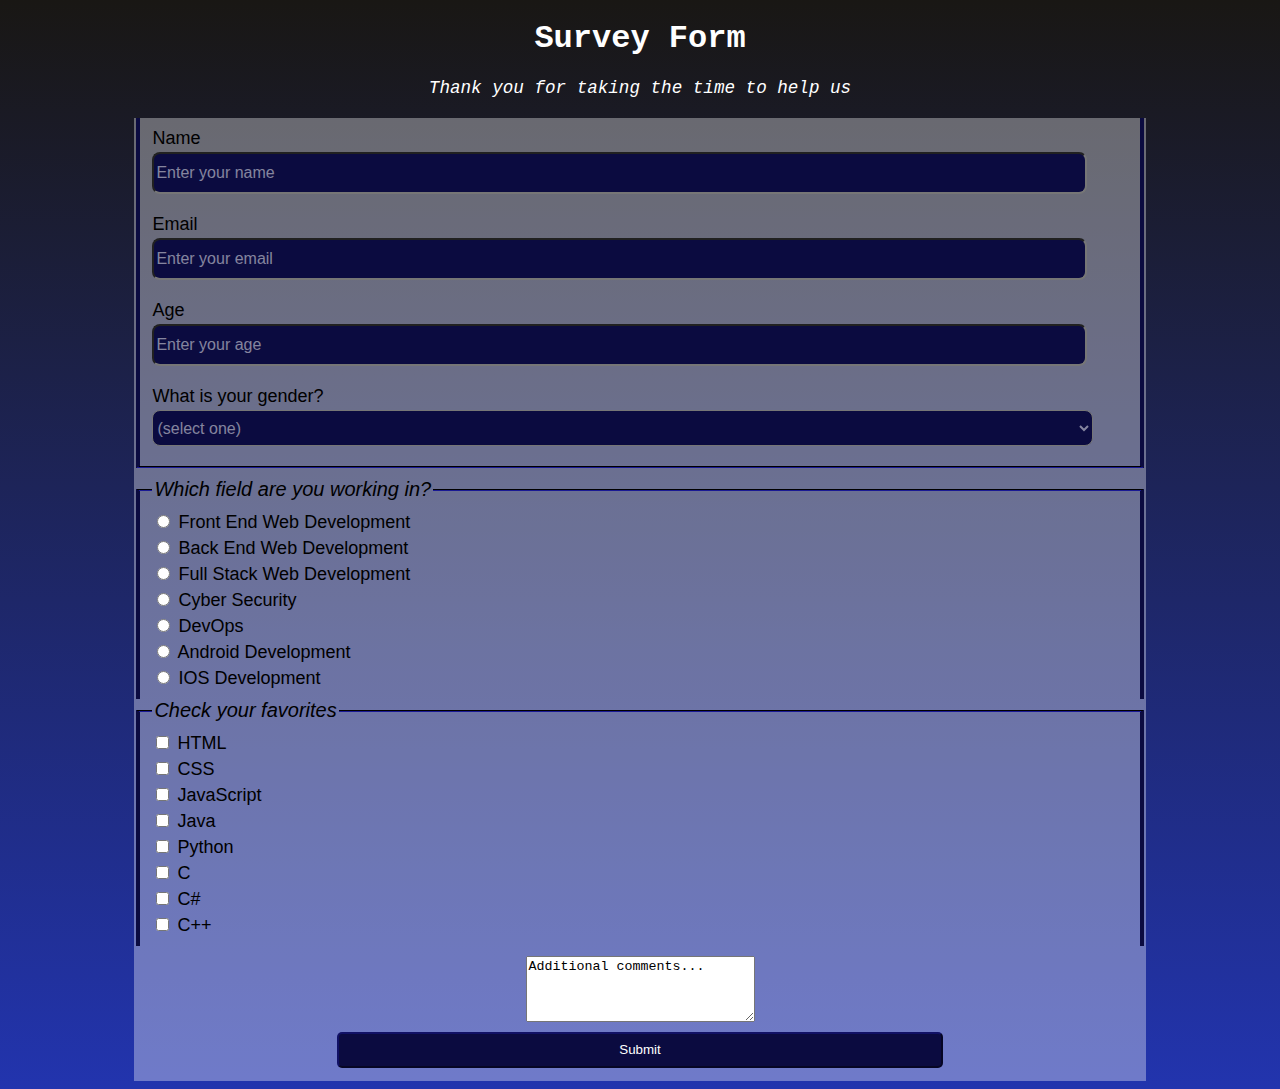
<file: SurveyForm/index.html>
<!DOCTYPE html>
<html lang="en">

<head>
    <meta charset="UTF-8">
    <meta http-equiv="X-UA-Compatible" content="IE=edge">
    <meta name="viewport" content="width=device-width, initial-scale=1.0">
    <title>Survey Form</title>
    <link rel="stylesheet" href="style.css">
</head>

<body>
    <h1 id="title">Survey Form</h1>
    <p id="description">Thank you for taking the time to help us</p>

    <form action="" id="survey-form">

        <fieldset id="fieldset1">
            <label for="name" id="name-label"> Name
                <input name="name" type="text" id="name" placeholder="Enter your name" required>
            </label>
            <label for="email" id="email-label"> Email
                <input name="email" type="email" id="email" placeholder="Enter your email" required>
            </label>
            <label for="number" id="number-label"> Age
                <input name="age" type="number" id="number" min="18" max="100" placeholder="Enter your age" required>
            </label>
            <label for="dropdown">What is your gender?
                <select name="dropdown" id="dropdown">
                    <option value="">(select one)</option>
                    <option value="female">Female</option>
                    <option value="male">Male</option>
                    <option value="no-answer">Prefer Not to Answer</option>
                </select>
            </label>
        </fieldset>
        <fieldset id="fieldset2">
            <legend>Which field are you working in?</legend>
            <label for="frontend">
                <input type="radio" name="radio" id="frontend" value="frontend"> Front End Web Development
            </label>
            <label for="backend">
                <input type="radio" name="radio" id="backend" value="backend"> Back End Web Development
            </label>
            <label for="fullstack">
                <input type="radio" name="radio" id="fullstack" value="fullstack"> Full Stack Web Development
            </label>
            <label for="cyber">
                <input type="radio" name="radio" id="cyber" value="cyber"> Cyber Security
            </label>
            <label for="devops">
                <input type="radio" name="radio" id="devops" value="devops"> DevOps
            </label>
            <label for="android">
                <input type="radio" name="radio" id="android" value="android"> Android Development
            </label>
            <label for="ios">
                <input type="radio" name="radio" id="ios" value="ios"> IOS Development
            </label>
        </fieldset>
        <fieldset id="fieldset3">
            <legend>Check your favorites</legend>
            <label for="html">
                <input type="checkbox" name="checkbox" id="html" value="html"> HTML
            </label>
            <label for="css">
                <input type="checkbox" name="checkbox" id="css" value="css"> CSS
            </label>
            <label for="js">
                <input type="checkbox" name="checkbox" id="js" value="js"> JavaScript
            </label>
            <label for="java">
                <input type="checkbox" name="checkbox" id="java" value="java"> Java
            </label>
            <label for="python">
                <input type="checkbox" name="checkbox" id="python" value="python"> Python
            </label>
            <label for="c">
                <input type="checkbox" name="checkbox" id="c" value="c"> C
            </label>
            <label for="csharp">
                <input type="checkbox" name="checkbox" id="csharp" value="csharp"> C#
            </label>
            <label for="cpp">
                <input type="checkbox" name="checkbox" id="cpp" value="cpp"> C++
            </label>
        </fieldset>
        <label for="add">
            <textarea name="add" id="add" cols="26" rows="4">Additional comments...</textarea>
        </label>
        <button type="submit" id="submit">Submit</button>
    </form>

</body>

</html>
</file>
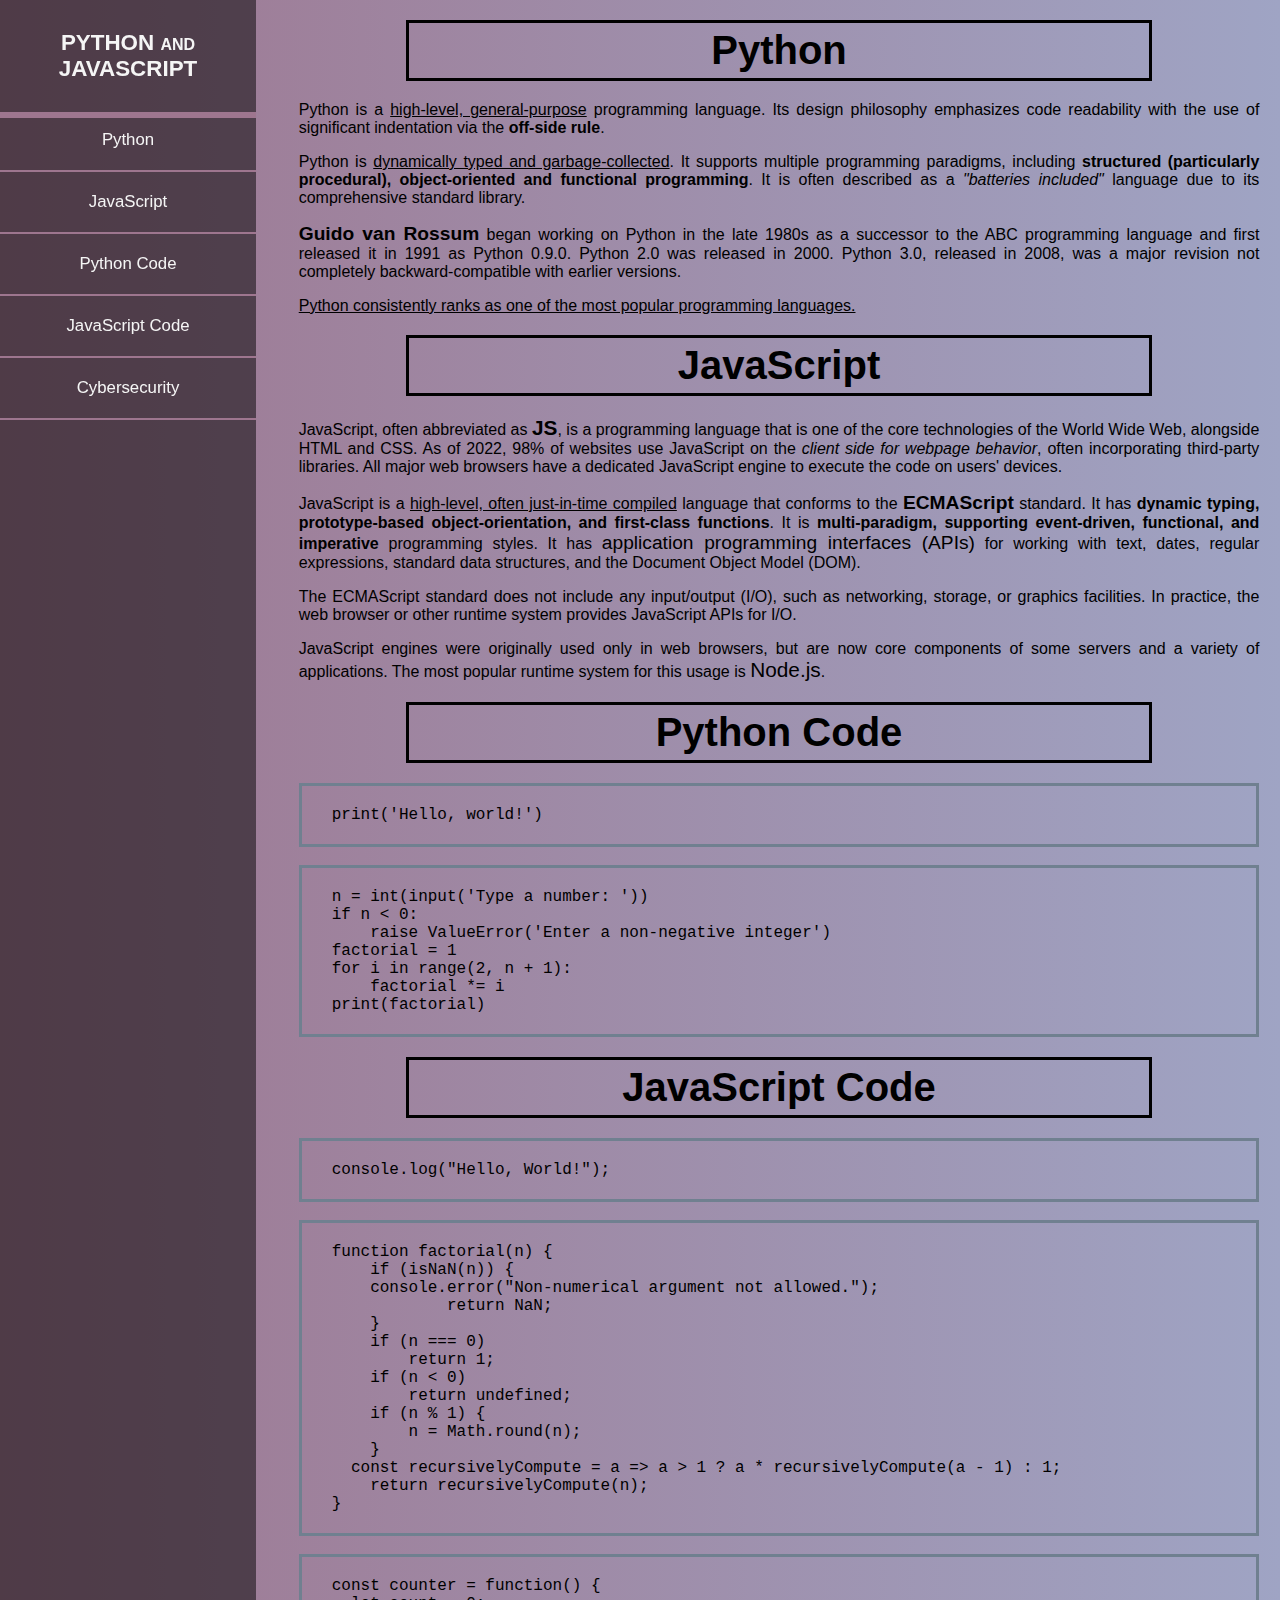
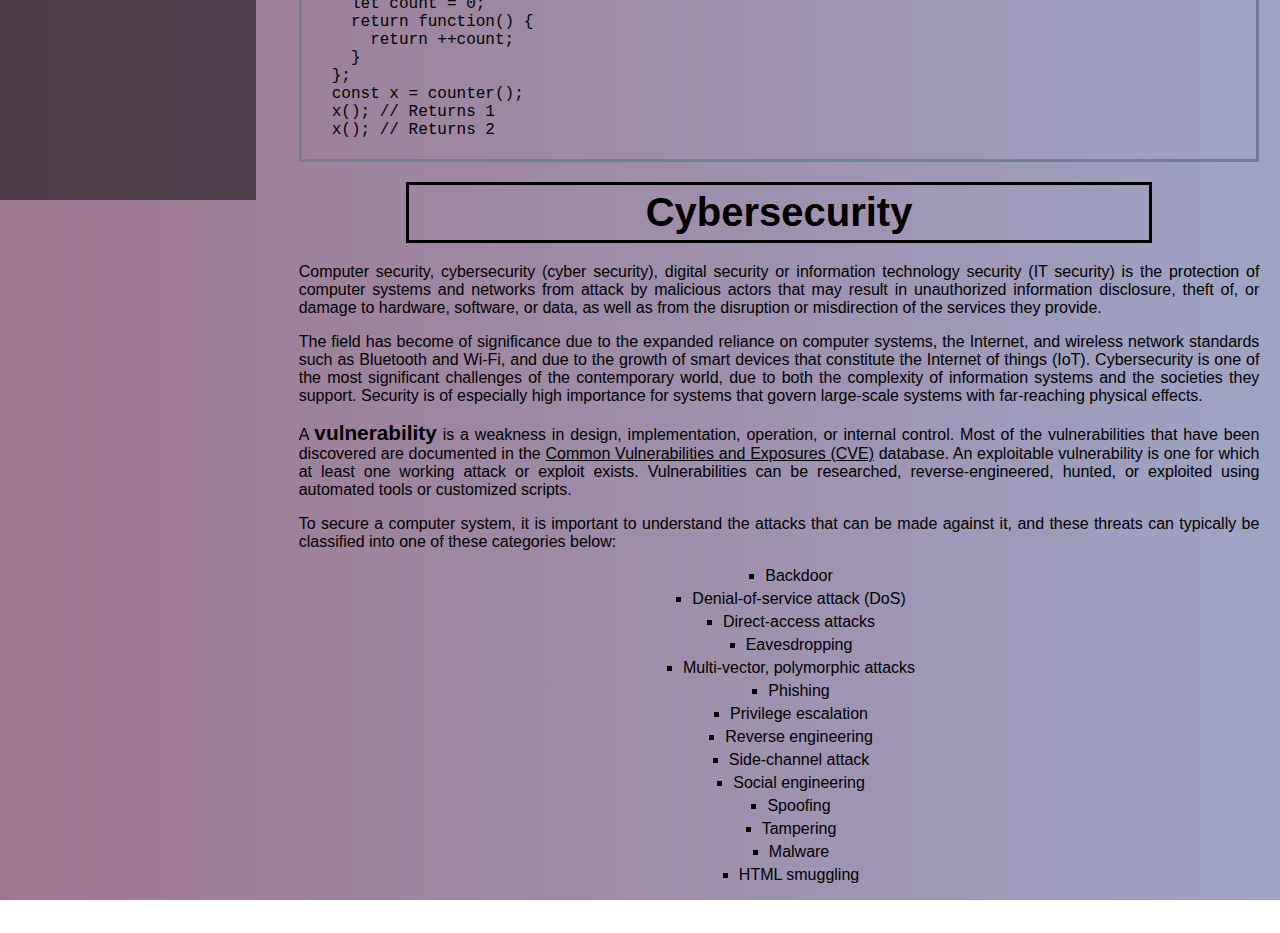
<file: TechnicalDocumentationPage/index.html>
<!DOCTYPE html>
<html lang="en">

<head>
    <meta charset="UTF-8">
    <meta http-equiv="X-UA-Compatible" content="IE=edge">
    <meta name="viewport" content="width=device-width, initial-scale=1.0">
    <title>Document</title>
    <link rel="stylesheet" href="style.css">
</head>

<body>
    <nav id="navbar">
        <header>
            <h1>PYTHON <span class="small">AND</span> JAVASCRIPT</h1>
        </header>
        <a href="#Python" class="nav-link">Python</a>
        <a href="#JavaScript" class="nav-link">JavaScript</a>
        <a href="#Python_Code" class="nav-link">Python Code</a>
        <a href="#JavaScript_Code" class="nav-link">JavaScript Code</a>
        <a href="#Cybersecurity" class="nav-link">Cybersecurity</a>
    </nav>

    <main id="main-doc">
        <section class="main-section" id="Python">
            <header>
                <h2>Python</h2>
            </header>
            <p>Python is a <span class="underline">high-level, general-purpose</span> programming language. Its design
                philosophy emphasizes code
                readability with the use of significant indentation via the <span class="bold">off-side rule</span>.</p>
            <p>Python is <span class="underline">dynamically typed and garbage-collected</span>. It supports multiple
                programming paradigms,
                including <span class="bold">structured (particularly procedural), object-oriented and functional
                    programming</span>. It is
                often described as a <span class="italic">"batteries included"</span> language due to its comprehensive
                standard library.</p>
            <p><span class="medium bold">Guido van Rossum</span> began working on Python in the late 1980s as a
                successor to the ABC programming
                language and first released it in 1991 as Python 0.9.0. Python 2.0 was released in 2000. Python
                3.0, released in 2008, was a major revision not completely backward-compatible with earlier
                versions.</p>
            <p><span class="underline">Python consistently ranks as one of the most popular programming
                    languages.</span></p>
        </section>
        <section class="main-section" id="JavaScript">
            <header>
                <h2>JavaScript</h2>
            </header>
            <p>JavaScript, often abbreviated as <span class="bold large">JS</span>, is a programming language that is
                one of the
                core technologies of the World Wide Web, alongside HTML and CSS. As of 2022, 98% of websites use
                JavaScript on the <span class="italic">client side for webpage behavior</span>, often incorporating
                third-party libraries. All
                major web browsers have a dedicated JavaScript engine to execute the code on users' devices.</p>
            <p>JavaScript is a <span class="underline">high-level, often just-in-time compiled</span> language that
                conforms to the <span class="bold medium">ECMAScript</span>
                standard. It has <span class="bold">dynamic typing, prototype-based object-orientation, and first-class
                    functions</span>.
                It is <span class="bold">multi-paradigm, supporting event-driven, functional, and imperative</span>
                programming styles. It has
                <span class="medium">application programming interfaces (APIs)</span> for working with text, dates,
                regular expressions,
                standard data structures, and the Document Object Model (DOM).
            </p>
            <p>The ECMAScript standard does not include any input/output (I/O), such as networking, storage, or
                graphics facilities. In practice, the web browser or other runtime system provides JavaScript APIs
                for I/O.</p>
            <p>JavaScript engines were originally used only in web browsers, but are now core components of
                some servers and a variety of applications. The most popular runtime system for this usage is
                <span class="large">Node.js</span>.
            </p>
        </section>
        <section class="main-section" id="Python_Code">
            <header>
                <h2>Python Code</h2>
            </header>
            <code>print('Hello, world!')</code>
            <br>
            <code>n = int(input('Type a number: '))<br>if n < 0:<br>&nbsp&nbsp&nbsp&nbspraise ValueError('Enter a non-negative integer')<br>factorial = 1<br>for i in range(2, n + 1):<br>&nbsp&nbsp&nbsp&nbspfactorial *= i<br>print(factorial)</code>
        </section>
        <section class="main-section" id="JavaScript_Code">
            <header>
                <h2>JavaScript Code</h2>
            </header>
            <code>console.log("Hello, World!");</code>
            <br>
            <code>function factorial(n) {<br>&nbsp&nbsp&nbsp&nbspif (isNaN(n)) {<br>&nbsp&nbsp&nbsp&nbspconsole.error("Non-numerical argument not allowed.");<br>&nbsp&nbsp&nbsp&nbsp&nbsp&nbsp&nbsp&nbsp&nbsp&nbsp&nbsp&nbspreturn NaN;<br>&nbsp&nbsp&nbsp&nbsp}<br>&nbsp&nbsp&nbsp&nbspif (n === 0)<br>&nbsp&nbsp&nbsp&nbsp&nbsp&nbsp&nbsp&nbspreturn 1;<br>&nbsp&nbsp&nbsp&nbspif (n < 0)<br>&nbsp&nbsp&nbsp&nbsp&nbsp&nbsp&nbsp&nbspreturn undefined;<br>&nbsp&nbsp&nbsp&nbspif (n % 1) {<br>&nbsp&nbsp&nbsp&nbsp&nbsp&nbsp&nbsp&nbspn = Math.round(n);<br>&nbsp&nbsp&nbsp&nbsp}<br>&nbsp&nbspconst recursivelyCompute = a => a > 1 ? a * recursivelyCompute(a - 1) : 1;<br>&nbsp&nbsp&nbsp&nbspreturn recursivelyCompute(n);<br>}
            </code>
            <br>
            <code>const counter = function() {<br>&nbsp&nbsplet count = 0;<br>&nbsp&nbspreturn function() {<br>&nbsp&nbsp&nbsp&nbspreturn ++count;<br>&nbsp&nbsp}<br>};<br>const x = counter();<br>x(); // Returns 1<br>x(); // Returns 2</code>
        </section>
        <section class="main-section" id="Cybersecurity">
            <header>
                <h2>Cybersecurity</h2>
            </header>
            <p>Computer security, cybersecurity (cyber security), digital security or information technology
                security (IT security) is the protection of computer systems and networks from attack by malicious
                actors that may result in unauthorized information disclosure, theft of, or damage to hardware,
                software, or data, as well as from the disruption or misdirection of the services they provide.</p>
            <p>The field has become of significance due to the expanded reliance on computer systems, the
                Internet, and wireless network standards such as Bluetooth and Wi-Fi, and due to the growth of
                smart devices that constitute the
                Internet of things (IoT). Cybersecurity is one of the most significant challenges of the
                contemporary world, due to both the complexity of information systems and the societies they
                support. Security is of especially high importance for systems that govern large-scale systems with
                far-reaching physical effects.</p>
            <p>A <span class="large bold">vulnerability</span> is a weakness in design, implementation, operation, or internal control. Most of the
                vulnerabilities that have been discovered are documented in the <span class="underline">Common Vulnerabilities and Exposures
                    (CVE)</span> database. An exploitable vulnerability is one for which at least one working attack or
                exploit exists. Vulnerabilities can be researched, reverse-engineered, hunted, or exploited
                using automated tools or customized scripts.</p>
            <p>To secure a computer system, it is important to understand the attacks that can be made against it,
                and these threats can typically be classified into one of these categories below:</p>
            <ul>
                <li>Backdoor</li>
                <li>Denial-of-service attack (DoS)</li>
                <li>Direct-access attacks</li>
                <li>Eavesdropping</li>
                <li>Multi-vector, polymorphic attacks</li>
                <li>Phishing</li>
                <li>Privilege escalation</li>
                <li>Reverse engineering</li>
                <li>Side-channel attack</li>
                <li>Social engineering</li>
                <li>Spoofing</li>
                <li>Tampering</li>
                <li>Malware</li>
                <li>HTML smuggling</li>
            </ul>
        </section>
    </main>

</body>

</html>
</file>
<file: SurveyForm/style.css>
body {
    background: linear-gradient(#191714, #2234ae);
}

h1,
p {
    text-align: center;
    font-family: 'Courier New', Courier, monospace;
    color: white;
}

h1 {
    font-size: 2rem;
    margin-top: 20px;
}

p {
    font-size: 1.1rem;
    margin-bottom: 20px;
    font-style: italic;
}

form {
    font-family: sans-serif;
    background-color: rgba(255, 255, 255, 0.35);
    width: 80%;
    margin: 0 auto;
    padding: 0 0 3px;
}

#fieldset1 {
    border-top: none;
    border-color: #0b0b40;
    padding-bottom: 0;
    margin-bottom: 0;
    border-left: 4px solid #0b0b40;
    border-right: 4px solid #0b0b40;
    padding-top: 10px;
}

#fieldset1 label {
    display: block;
    margin-top: 0;
    margin-bottom: 20px;
    font-size: 18px;
}

#fieldset1 label input,
#fieldset1 label select {
    display: block;
    margin-top: 3px;
    width: 95%;
    height: 4vh;
    border-radius: 8px;
    background-color: #0b0b40;
    color: rgba(255, 255, 255, 0.5);
    font-size: 16px;
}

#fieldset1 label select {
    width: 96.5%;
}

::placeholder {
    color: rgba(255, 255, 255, 0.5);
    font-size: 16px;
}

#fieldset2,
#fieldset3 {
    border-bottom: none;
    border-color: #0b0b40;
    border-left: 4px solid #0b0b40;
    border-right: 4px solid #0b0b40;
}

#fieldset2 {
    margin-top: 10px;
}

#fieldset2>legend,
#fieldset3>legend {
    font-size: 20px;
    font-style: italic;
}

#fieldset2>label,
#fieldset3>label {
    display: block;
    margin-top: 5px;
    font-size: 18px;
}

textarea {
    display: block;
    margin: 10px auto;
}

button {
    display: block;
    margin: 10px auto;
    background-color: #0b0b40;
    color: white;
    border-color: #0b0b4070;
    width: 60%;
    height: 4vh;
    border-radius: 5px;
}
</file>
<file: TechnicalDocumentationPage/style.css>
body {
    background: linear-gradient(90deg, #9E768F, #9FA4C4);
    font-family: Verdana, Geneva, Tahoma, sans-serif;
}

#navbar {
    position: fixed;
    left: 0;
    top: 0;
    width: 20%;
    background-color: rgba(0, 0, 0, 0.5);
    height: 200vh;
}

#navbar h1 {
    width: 100%;
    border-bottom: 6px solid #9E768F;
    padding: 30px 0;
    margin-top: 0;
    text-align: center;
    font-size: 1.4rem;
    color: whitesmoke;
}

.small {
    font-size: 1rem;
}

#navbar a {
    display: block;
    text-decoration: none;
    color: whitesmoke;
    padding: 20px 0;
    margin: 0 auto;
    border-bottom: 2px solid #9E768F;
    text-align: center;
    font-size: 1.05rem;
}

#navbar a:first-of-type {
    padding-top: 0;
    margin-top: -3px;
}

#main-doc {
    width: 76%;
    margin-left: 23%;
    text-align: justify;
}

h2 {
    text-align: center;
    font-size: 2.5rem;
    border: 3px solid black;
    width: 75%;
    margin: 20px auto;
    padding: 5px 10px;
}

code {
    font-size: 1rem;
    display: block;
    padding: 0;
    margin: 0;
    border: 3px solid slategrey;
    padding: 20px 30px;
}

.underline {
    text-decoration: underline;
}

.italic {
    font-style: italic;
}

.bold {
    font-weight: bold;
}

.medium {
    font-size: 1.2rem;
}

.large {
    font-size: 1.3rem;
}

ul>li {
    list-style: square;
    margin-bottom: 5px;
    width: fit-content;
    margin-left: auto;
    margin-right: auto;
    text-align: center;
}

ul {
    margin-left: auto;
    margin-right: auto;
    text-align: center;
}

@media (min-width: 2000px) {
    #navbar {
        width: 30%;
    }
}
</file>
